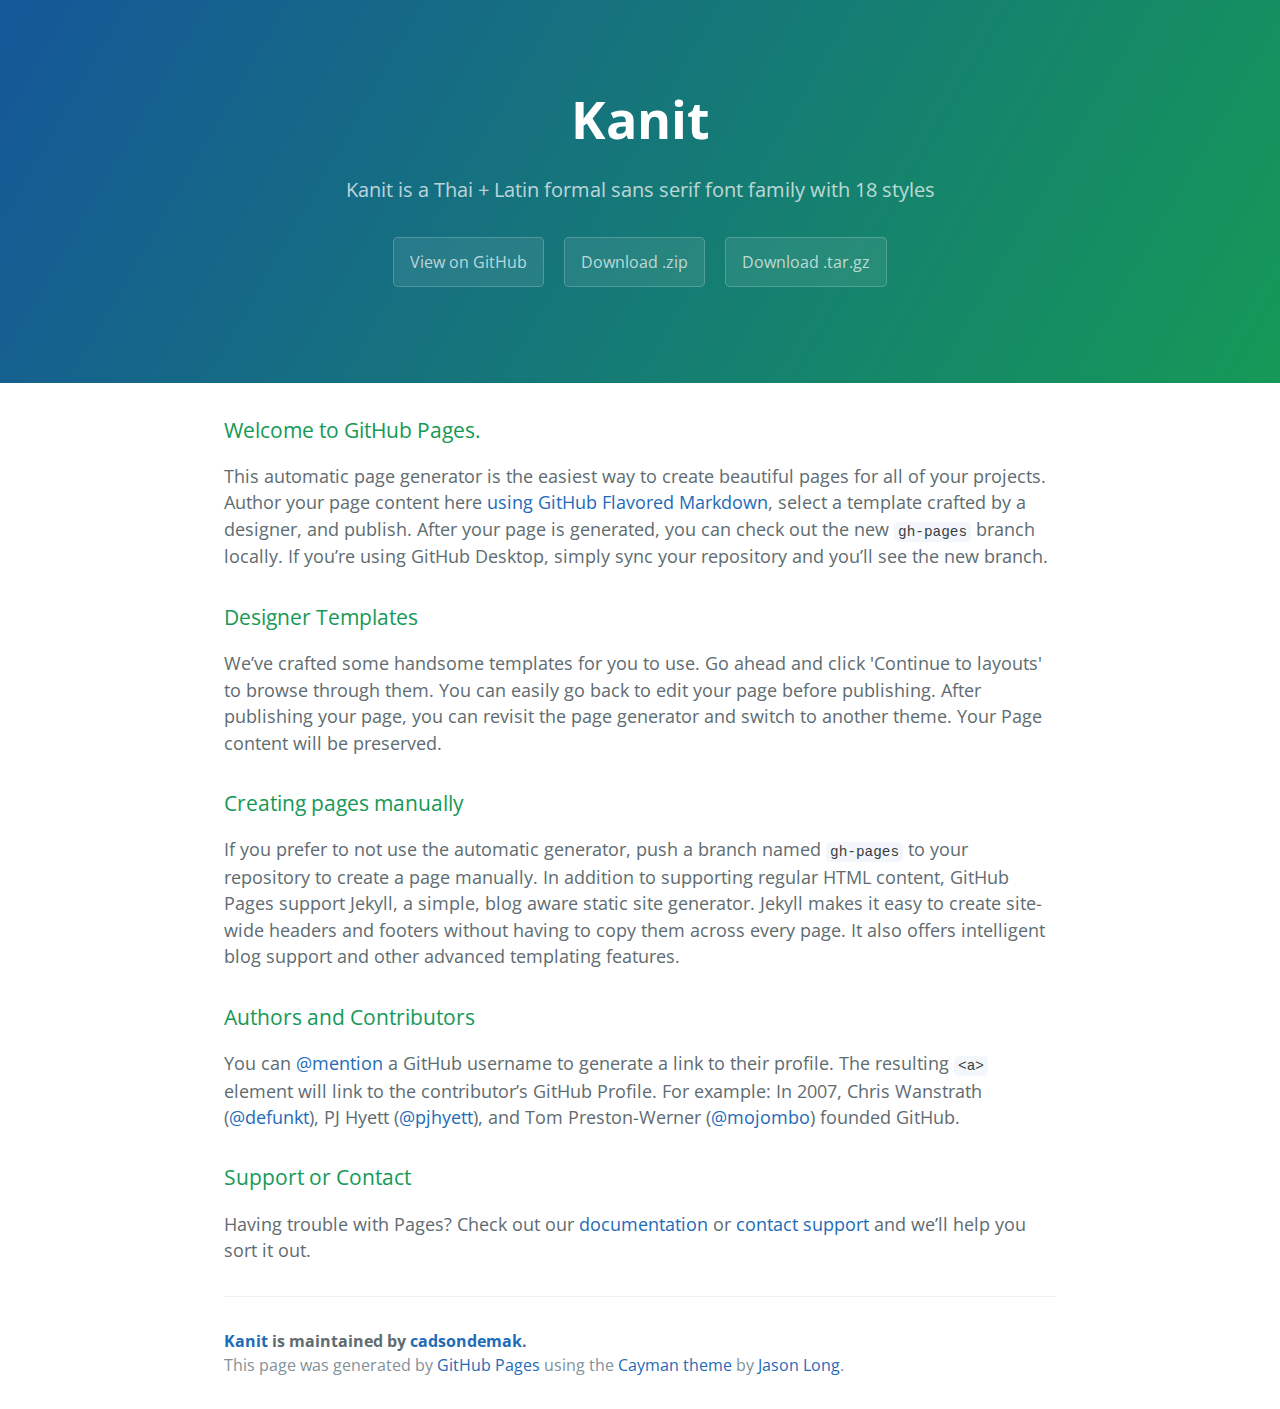
<file: index.html>
<!DOCTYPE html>
<html lang="en-us">
  <head>
    <meta charset="UTF-8">
    <title>Kanit by cadsondemak</title>
    <meta name="viewport" content="width=device-width, initial-scale=1">
    <link rel="stylesheet" type="text/css" href="stylesheets/normalize.css" media="screen">
    <link href='https://fonts.googleapis.com/css?family=Open+Sans:400,700' rel='stylesheet' type='text/css'>
    <link rel="stylesheet" type="text/css" href="stylesheets/stylesheet.css" media="screen">
    <link rel="stylesheet" type="text/css" href="stylesheets/github-light.css" media="screen">
  </head>
  <body>
    <section class="page-header">
      <h1 class="project-name">Kanit</h1>
      <h2 class="project-tagline">Kanit is a Thai + Latin formal sans serif font family with 18 styles</h2>
      <a href="https://github.com/cadsondemak/kanit" class="btn">View on GitHub</a>
      <a href="https://github.com/cadsondemak/kanit/zipball/master" class="btn">Download .zip</a>
      <a href="https://github.com/cadsondemak/kanit/tarball/master" class="btn">Download .tar.gz</a>
    </section>

    <section class="main-content">
      <h3>
<a id="welcome-to-github-pages" class="anchor" href="#welcome-to-github-pages" aria-hidden="true"><span class="octicon octicon-link"></span></a>Welcome to GitHub Pages.</h3>

<p>This automatic page generator is the easiest way to create beautiful pages for all of your projects. Author your page content here <a href="https://guides.github.com/features/mastering-markdown/">using GitHub Flavored Markdown</a>, select a template crafted by a designer, and publish. After your page is generated, you can check out the new <code>gh-pages</code> branch locally. If you’re using GitHub Desktop, simply sync your repository and you’ll see the new branch.</p>

<h3>
<a id="designer-templates" class="anchor" href="#designer-templates" aria-hidden="true"><span class="octicon octicon-link"></span></a>Designer Templates</h3>

<p>We’ve crafted some handsome templates for you to use. Go ahead and click 'Continue to layouts' to browse through them. You can easily go back to edit your page before publishing. After publishing your page, you can revisit the page generator and switch to another theme. Your Page content will be preserved.</p>

<h3>
<a id="creating-pages-manually" class="anchor" href="#creating-pages-manually" aria-hidden="true"><span class="octicon octicon-link"></span></a>Creating pages manually</h3>

<p>If you prefer to not use the automatic generator, push a branch named <code>gh-pages</code> to your repository to create a page manually. In addition to supporting regular HTML content, GitHub Pages support Jekyll, a simple, blog aware static site generator. Jekyll makes it easy to create site-wide headers and footers without having to copy them across every page. It also offers intelligent blog support and other advanced templating features.</p>

<h3>
<a id="authors-and-contributors" class="anchor" href="#authors-and-contributors" aria-hidden="true"><span class="octicon octicon-link"></span></a>Authors and Contributors</h3>

<p>You can <a href="https://github.com/blog/821" class="user-mention">@mention</a> a GitHub username to generate a link to their profile. The resulting <code>&lt;a&gt;</code> element will link to the contributor’s GitHub Profile. For example: In 2007, Chris Wanstrath (<a href="https://github.com/defunkt" class="user-mention">@defunkt</a>), PJ Hyett (<a href="https://github.com/pjhyett" class="user-mention">@pjhyett</a>), and Tom Preston-Werner (<a href="https://github.com/mojombo" class="user-mention">@mojombo</a>) founded GitHub.</p>

<h3>
<a id="support-or-contact" class="anchor" href="#support-or-contact" aria-hidden="true"><span class="octicon octicon-link"></span></a>Support or Contact</h3>

<p>Having trouble with Pages? Check out our <a href="https://help.github.com/pages">documentation</a> or <a href="https://github.com/contact">contact support</a> and we’ll help you sort it out.</p>

      <footer class="site-footer">
        <span class="site-footer-owner"><a href="https://github.com/cadsondemak/kanit">Kanit</a> is maintained by <a href="https://github.com/cadsondemak">cadsondemak</a>.</span>

        <span class="site-footer-credits">This page was generated by <a href="https://pages.github.com">GitHub Pages</a> using the <a href="https://github.com/jasonlong/cayman-theme">Cayman theme</a> by <a href="https://twitter.com/jasonlong">Jason Long</a>.</span>
      </footer>

    </section>

  
  </body>
</html>
</file>
<file: stylesheets/stylesheet.css>
* {
  box-sizing: border-box; }

body {
  padding: 0;
  margin: 0;
  font-family: "Open Sans", "Helvetica Neue", Helvetica, Arial, sans-serif;
  font-size: 16px;
  line-height: 1.5;
  color: #606c71; }

a {
  color: #1e6bb8;
  text-decoration: none; }
  a:hover {
    text-decoration: underline; }

.btn {
  display: inline-block;
  margin-bottom: 1rem;
  color: rgba(255, 255, 255, 0.7);
  background-color: rgba(255, 255, 255, 0.08);
  border-color: rgba(255, 255, 255, 0.2);
  border-style: solid;
  border-width: 1px;
  border-radius: 0.3rem;
  transition: color 0.2s, background-color 0.2s, border-color 0.2s; }
  .btn + .btn {
    margin-left: 1rem; }

.btn:hover {
  color: rgba(255, 255, 255, 0.8);
  text-decoration: none;
  background-color: rgba(255, 255, 255, 0.2);
  border-color: rgba(255, 255, 255, 0.3); }

@media screen and (min-width: 64em) {
  .btn {
    padding: 0.75rem 1rem; } }

@media screen and (min-width: 42em) and (max-width: 64em) {
  .btn {
    padding: 0.6rem 0.9rem;
    font-size: 0.9rem; } }

@media screen and (max-width: 42em) {
  .btn {
    display: block;
    width: 100%;
    padding: 0.75rem;
    font-size: 0.9rem; }
    .btn + .btn {
      margin-top: 1rem;
      margin-left: 0; } }

.page-header {
  color: #fff;
  text-align: center;
  background-color: #159957;
  background-image: linear-gradient(120deg, #155799, #159957); }

@media screen and (min-width: 64em) {
  .page-header {
    padding: 5rem 6rem; } }

@media screen and (min-width: 42em) and (max-width: 64em) {
  .page-header {
    padding: 3rem 4rem; } }

@media screen and (max-width: 42em) {
  .page-header {
    padding: 2rem 1rem; } }

.project-name {
  margin-top: 0;
  margin-bottom: 0.1rem; }

@media screen and (min-width: 64em) {
  .project-name {
    font-size: 3.25rem; } }

@media screen and (min-width: 42em) and (max-width: 64em) {
  .project-name {
    font-size: 2.25rem; } }

@media screen and (max-width: 42em) {
  .project-name {
    font-size: 1.75rem; } }

.project-tagline {
  margin-bottom: 2rem;
  font-weight: normal;
  opacity: 0.7; }

@media screen and (min-width: 64em) {
  .project-tagline {
    font-size: 1.25rem; } }

@media screen and (min-width: 42em) and (max-width: 64em) {
  .project-tagline {
    font-size: 1.15rem; } }

@media screen and (max-width: 42em) {
  .project-tagline {
    font-size: 1rem; } }

.main-content :first-child {
  margin-top: 0; }
.main-content img {
  max-width: 100%; }
.main-content h1, .main-content h2, .main-content h3, .main-content h4, .main-content h5, .main-content h6 {
  margin-top: 2rem;
  margin-bottom: 1rem;
  font-weight: normal;
  color: #159957; }
.main-content p {
  margin-bottom: 1em; }
.main-content code {
  padding: 2px 4px;
  font-family: Consolas, "Liberation Mono", Menlo, Courier, monospace;
  font-size: 0.9rem;
  color: #383e41;
  background-color: #f3f6fa;
  border-radius: 0.3rem; }
.main-content pre {
  padding: 0.8rem;
  margin-top: 0;
  margin-bottom: 1rem;
  font: 1rem Consolas, "Liberation Mono", Menlo, Courier, monospace;
  color: #567482;
  word-wrap: normal;
  background-color: #f3f6fa;
  border: solid 1px #dce6f0;
  border-radius: 0.3rem; }
  .main-content pre > code {
    padding: 0;
    margin: 0;
    font-size: 0.9rem;
    color: #567482;
    word-break: normal;
    white-space: pre;
    background: transparent;
    border: 0; }
.main-content .highlight {
  margin-bottom: 1rem; }
  .main-content .highlight pre {
    margin-bottom: 0;
    word-break: normal; }
.main-content .highlight pre, .main-content pre {
  padding: 0.8rem;
  overflow: auto;
  font-size: 0.9rem;
  line-height: 1.45;
  border-radius: 0.3rem; }
.main-content pre code, .main-content pre tt {
  display: inline;
  max-width: initial;
  padding: 0;
  margin: 0;
  overflow: initial;
  line-height: inherit;
  word-wrap: normal;
  background-color: transparent;
  border: 0; }
  .main-content pre code:before, .main-content pre code:after, .main-content pre tt:before, .main-content pre tt:after {
    content: normal; }
.main-content ul, .main-content ol {
  margin-top: 0; }
.main-content blockquote {
  padding: 0 1rem;
  margin-left: 0;
  color: #819198;
  border-left: 0.3rem solid #dce6f0; }
  .main-content blockquote > :first-child {
    margin-top: 0; }
  .main-content blockquote > :last-child {
    margin-bottom: 0; }
.main-content table {
  display: block;
  width: 100%;
  overflow: auto;
  word-break: normal;
  word-break: keep-all; }
  .main-content table th {
    font-weight: bold; }
  .main-content table th, .main-content table td {
    padding: 0.5rem 1rem;
    border: 1px solid #e9ebec; }
.main-content dl {
  padding: 0; }
  .main-content dl dt {
    padding: 0;
    margin-top: 1rem;
    font-size: 1rem;
    font-weight: bold; }
  .main-content dl dd {
    padding: 0;
    margin-bottom: 1rem; }
.main-content hr {
  height: 2px;
  padding: 0;
  margin: 1rem 0;
  background-color: #eff0f1;
  border: 0; }

@media screen and (min-width: 64em) {
  .main-content {
    max-width: 64rem;
    padding: 2rem 6rem;
    margin: 0 auto;
    font-size: 1.1rem; } }

@media screen and (min-width: 42em) and (max-width: 64em) {
  .main-content {
    padding: 2rem 4rem;
    font-size: 1.1rem; } }

@media screen and (max-width: 42em) {
  .main-content {
    padding: 2rem 1rem;
    font-size: 1rem; } }

.site-footer {
  padding-top: 2rem;
  margin-top: 2rem;
  border-top: solid 1px #eff0f1; }

.site-footer-owner {
  display: block;
  font-weight: bold; }

.site-footer-credits {
  color: #819198; }

@media screen and (min-width: 64em) {
  .site-footer {
    font-size: 1rem; } }

@media screen and (min-width: 42em) and (max-width: 64em) {
  .site-footer {
    font-size: 1rem; } }

@media screen and (max-width: 42em) {
  .site-footer {
    font-size: 0.9rem; } }
</file>
<file: stylesheets/github-light.css>
/*
   Copyright 2014 GitHub Inc.

   Licensed under the Apache License, Version 2.0 (the "License");
   you may not use this file except in compliance with the License.
   You may obtain a copy of the License at

       http://www.apache.org/licenses/LICENSE-2.0

   Unless required by applicable law or agreed to in writing, software
   distributed under the License is distributed on an "AS IS" BASIS,
   WITHOUT WARRANTIES OR CONDITIONS OF ANY KIND, either express or implied.
   See the License for the specific language governing permissions and
   limitations under the License.

*/

.pl-c /* comment */ {
  color: #969896;
}

.pl-c1      /* constant, markup.raw, meta.diff.header, meta.module-reference, meta.property-name, support, support.constant, support.variable, variable.other.constant */,
.pl-s .pl-v /* string variable */ {
  color: #0086b3;
}

.pl-e  /* entity */,
.pl-en /* entity.name */ {
  color: #795da3;
}

.pl-s .pl-s1 /* string source */,
.pl-smi      /* storage.modifier.import, storage.modifier.package, storage.type.java, variable.other, variable.parameter.function */ {
  color: #333;
}

.pl-ent /* entity.name.tag */ {
  color: #63a35c;
}

.pl-k /* keyword, storage, storage.type */ {
  color: #a71d5d;
}

.pl-pds              /* punctuation.definition.string, string.regexp.character-class */,
.pl-s                /* string */,
.pl-s .pl-pse .pl-s1 /* string punctuation.section.embedded source */,
.pl-sr               /* string.regexp */,
.pl-sr .pl-cce       /* string.regexp constant.character.escape */,
.pl-sr .pl-sra       /* string.regexp string.regexp.arbitrary-repitition */,
.pl-sr .pl-sre       /* string.regexp source.ruby.embedded */ {
  color: #183691;
}

.pl-v /* variable */ {
  color: #ed6a43;
}

.pl-id /* invalid.deprecated */ {
  color: #b52a1d;
}

.pl-ii /* invalid.illegal */ {
  background-color: #b52a1d;
  color: #f8f8f8;
}

.pl-sr .pl-cce /* string.regexp constant.character.escape */ {
  color: #63a35c;
  font-weight: bold;
}

.pl-ml /* markup.list */ {
  color: #693a17;
}

.pl-mh        /* markup.heading */,
.pl-mh .pl-en /* markup.heading entity.name */,
.pl-ms        /* meta.separator */ {
  color: #1d3e81;
  font-weight: bold;
}

.pl-mq /* markup.quote */ {
  color: #008080;
}

.pl-mi /* markup.italic */ {
  color: #333;
  font-style: italic;
}

.pl-mb /* markup.bold */ {
  color: #333;
  font-weight: bold;
}

.pl-md /* markup.deleted, meta.diff.header.from-file */ {
  background-color: #ffecec;
  color: #bd2c00;
}

.pl-mi1 /* markup.inserted, meta.diff.header.to-file */ {
  background-color: #eaffea;
  color: #55a532;
}

.pl-mdr /* meta.diff.range */ {
  color: #795da3;
  font-weight: bold;
}

.pl-mo /* meta.output */ {
  color: #1d3e81;
}
</file>
